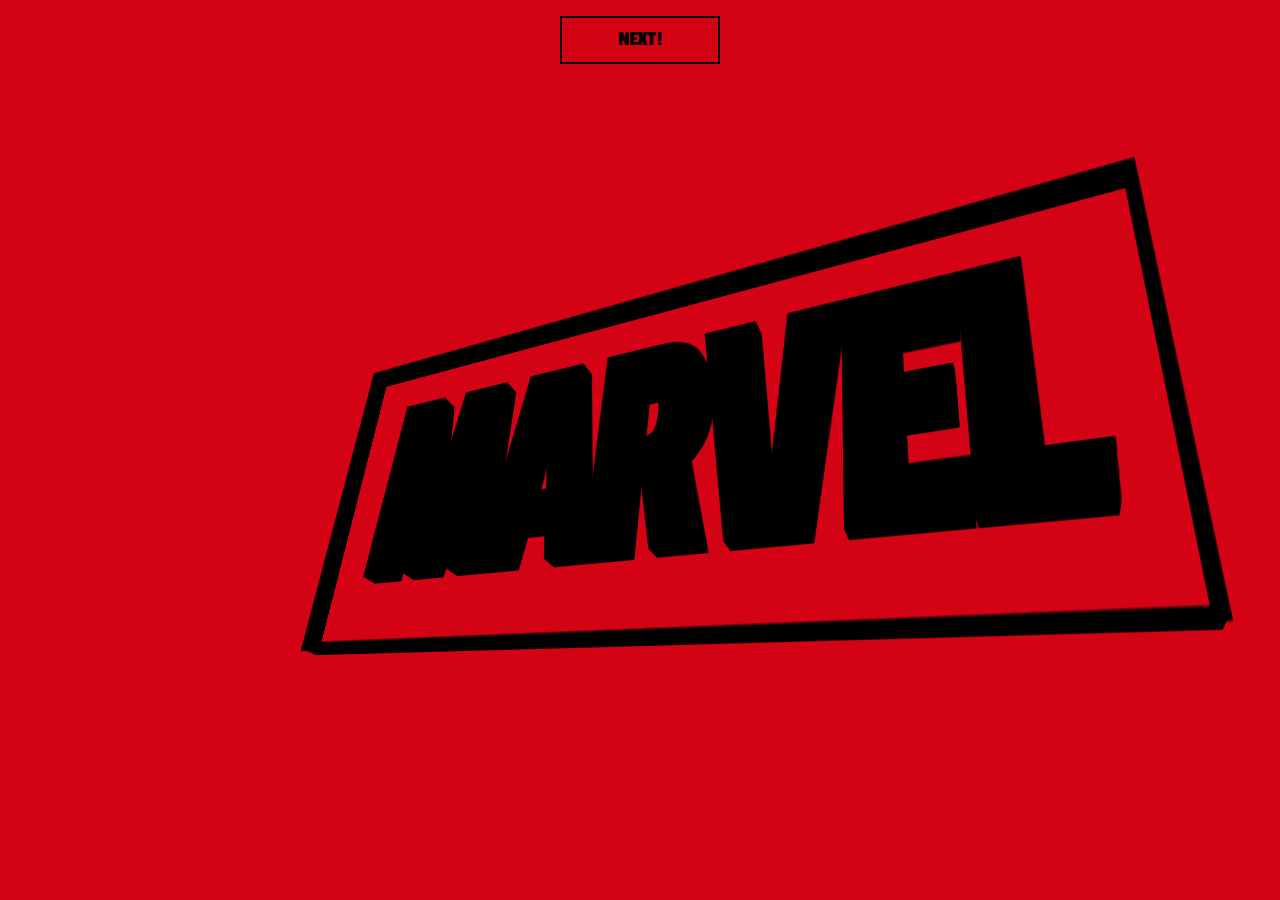
<file: index.html>
<!DOCTYPE html>
<html lang="en">
<head>
    <meta charset="UTF-8">
    <meta http-equiv="X-UA-Compatible" content="IE=edge">
    <meta name="viewport" content="width=device-width, initial-scale=1.0">
    <link rel="stylesheet" href="intro.css">
    <title>Marvel Movies</title>
</head>
<body>
    <input class="retrigger" type="radio" name="rerun" id="retrigger--1" /><input class="retrigger" type="radio" name="rerun" id="retrigger--2" checked="checked" />
<div class="bg"></div>
<div class="buttons"><label class="button button--1" onclick="window.location.href='opcoes.html';" for="retrigger--1">NEXT!</label><label class="button button--2" onclick="window.location.href='opcoes.html';" for="retrigger--2">NEXT!</label></div>
<div class="pane">
    <div class="rotate">
        <div class="logo">MARVEL</div>
        <div class="logo">MARVEL</div>
        <div class="logo">MARVEL</div>
        <div class="logo">MARVEL</div>
        <div class="logo">MARVEL</div>
        <div class="logo">MARVEL</div>
        <div class="logo">MARVEL</div>
        <div class="logo">MARVEL</div>
        <div class="logo">MARVEL</div>
        <div class="logo">MARVEL</div>
        <div class="logo">MARVEL</div>
        <div class="logo">MARVEL</div>
        <div class="logo">MARVEL</div>
        <div class="logo">MARVEL</div>
        <div class="logo">MARVEL</div>
        <div class="logo">MARVEL</div>
        <div class="logo">MARVEL</div>
        <div class="logo">MARVEL</div>
        <div class="logo">MARVEL</div>
        <div class="logo">MARVEL</div>
    </div>
</div>
</body>
</html>
</file>
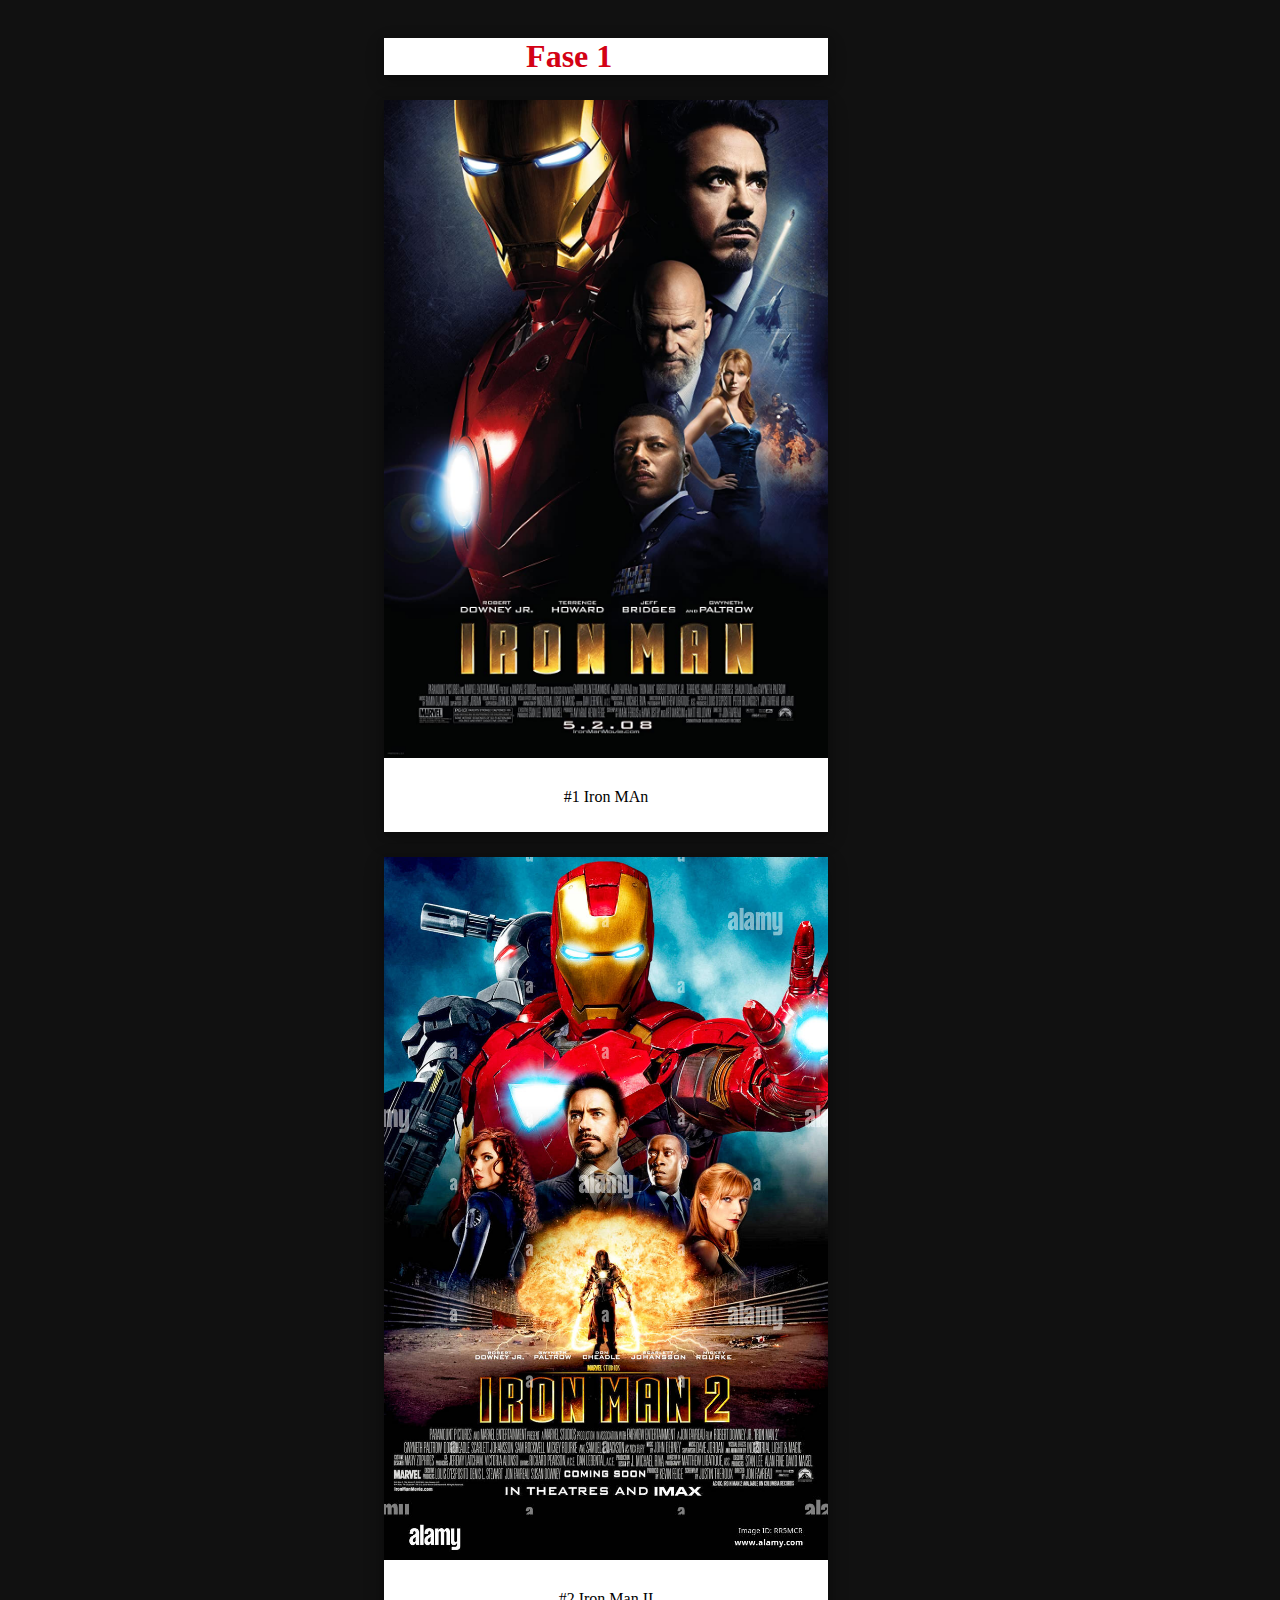
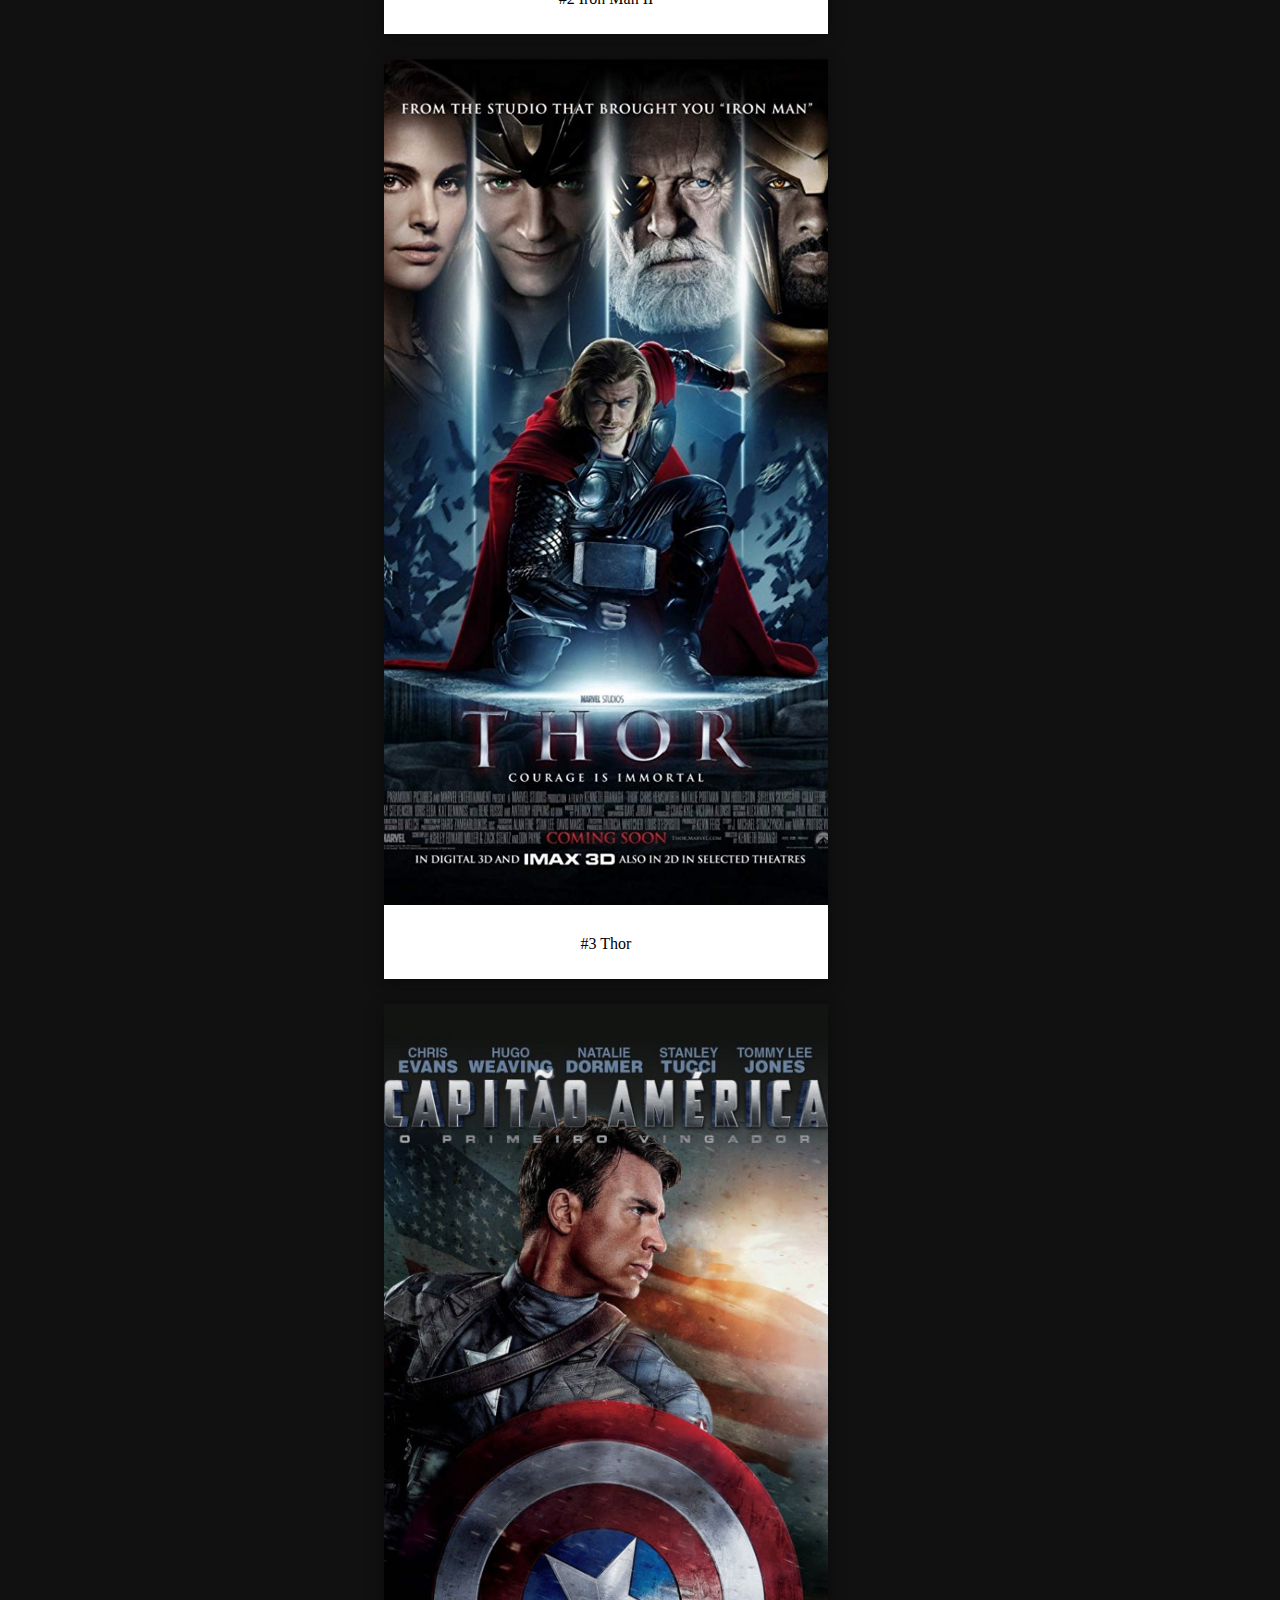
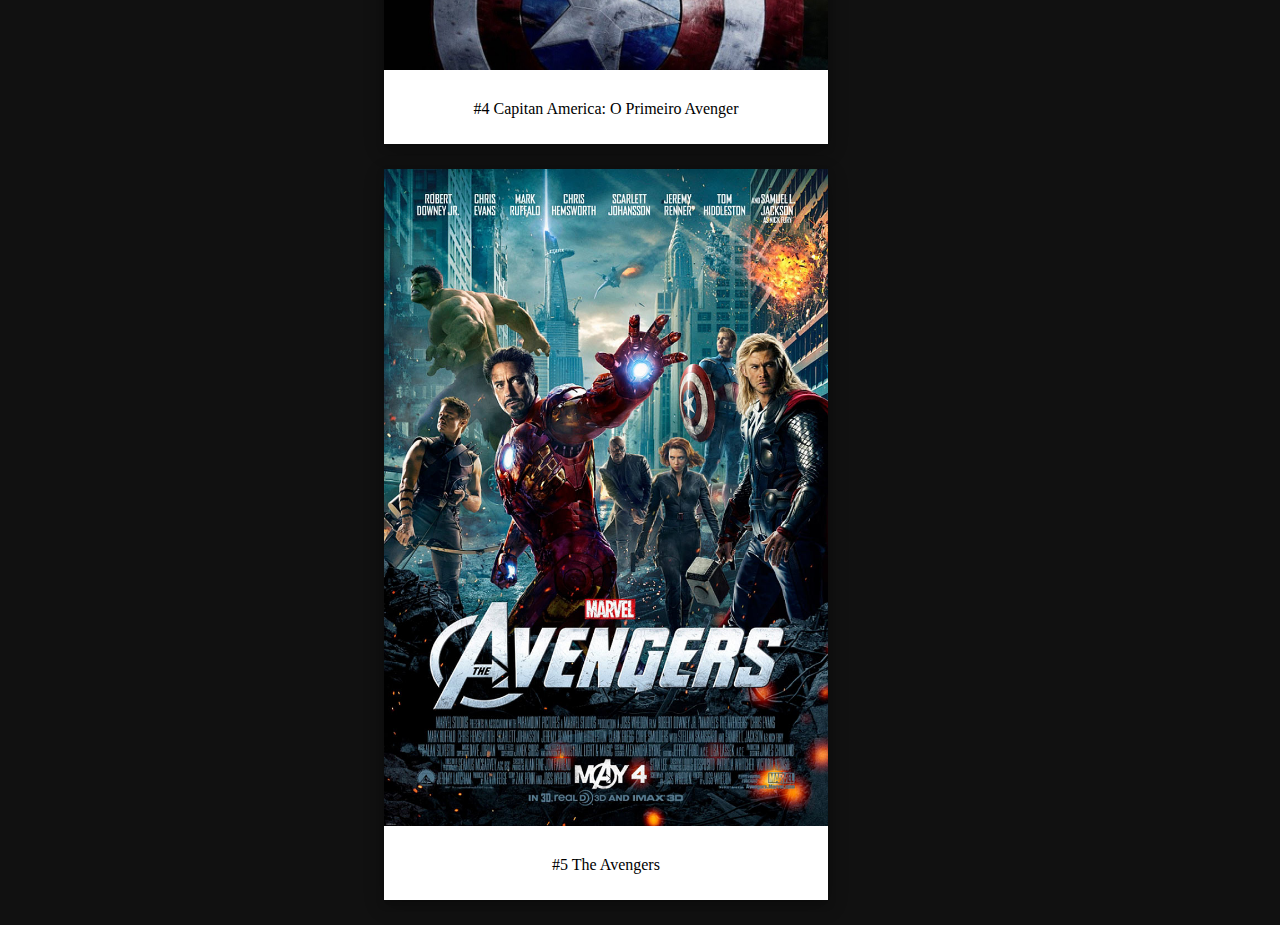
<file: fase-1.html>
<!DOCTYPE html>
<html lang="en">
<head>
  <meta charset="UTF-8">
  <meta http-equiv="X-UA-Compatible" content="IE=edge">
  <meta name="viewport" content="width=device-width, initial-scale=1.0">
  <link rel="stylesheet" href="fase-1.css">
  <title>Marvel Movies</title>
</head>
<body>

<div class="polaroid">
    <div class="fases">
    <h1>Fase 1</h1>
    </div>
</div>
  
  
  <div class="polaroid">
    <a target="_blank" href="https://www.disneyplus.com/pt-pt?&cid=DSS-Search-Google-71700000072617370-&s_kwcid=AL!8468!3!585753067655!e!!g!!disney%20plus&gclid=Cj0KCQiA_bieBhDSARIsADU4zLc7kcl0SXPZ5_do8AXqpuFjiuRJqg5jJRqrVvsRPSnCkTUqA0OVklIaAntfEALw_wcB&gclsrc=aw.ds"><img src="iron.Man.2008.jpg" alt="5 Terre" style="width: 100%"></a>
    <div class="container">
    <p>#1 Iron MAn</p>
    </div>
  </div>
  
  <div class="polaroid">
    <a target="_blank" href="https://www.disneyplus.com/pt-pt?&cid=DSS-Search-Google-71700000072617370-&s_kwcid=AL!8468!3!585753067655!e!!g!!disney%20plus&gclid=Cj0KCQiA_bieBhDSARIsADU4zLc7kcl0SXPZ5_do8AXqpuFjiuRJqg5jJRqrVvsRPSnCkTUqA0OVklIaAntfEALw_wcB&gclsrc=aw.ds"><img src="iron.man.2.jpeg" alt="Norther Lights" style="width:100%"></a>
    <div class="container">
    <p>#2 Iron Man II</p>
    </div>
  </div>

  <div class="polaroid">
    <a target="_blank" href="https://www.disneyplus.com/pt-pt?&cid=DSS-Search-Google-71700000072617370-&s_kwcid=AL!8468!3!585753067655!e!!g!!disney%20plus&gclid=Cj0KCQiA_bieBhDSARIsADU4zLc7kcl0SXPZ5_do8AXqpuFjiuRJqg5jJRqrVvsRPSnCkTUqA0OVklIaAntfEALw_wcB&gclsrc=aw.ds"><img src="thor.1.jpeg" alt="Norther Lights" style="width:100%"></a>
    <div class="container">
    <p>#3 Thor</p>
    </div>
  </div>

  <div class="polaroid">
    <a target="_blank" href="https://www.disneyplus.com/pt-pt?&cid=DSS-Search-Google-71700000072617370-&s_kwcid=AL!8468!3!585753067655!e!!g!!disney%20plus&gclid=Cj0KCQiA_bieBhDSARIsADU4zLc7kcl0SXPZ5_do8AXqpuFjiuRJqg5jJRqrVvsRPSnCkTUqA0OVklIaAntfEALw_wcB&gclsrc=aw.ds"><img src="capitan.america.1.jpeg" alt="Norther Lights" style="width:100%"></a>
    <div class="container">
    <p>#4 Capitan America: O Primeiro Avenger</p>
    </div>
  </div>

  <div class="polaroid">
    <a target="_blank" href="https://www.disneyplus.com/pt-pt?&cid=DSS-Search-Google-71700000072617370-&s_kwcid=AL!8468!3!585753067655!e!!g!!disney%20plus&gclid=Cj0KCQiA_bieBhDSARIsADU4zLc7kcl0SXPZ5_do8AXqpuFjiuRJqg5jJRqrVvsRPSnCkTUqA0OVklIaAntfEALw_wcB&gclsrc=aw.ds"><img src="avengers.1.jpg" alt="Norther Lights" style="width:100%"></a>
    <div class="container">
    <p>#5 The Avengers</p>
    </div>
  </div>
  
  </body>
</html>
</file>
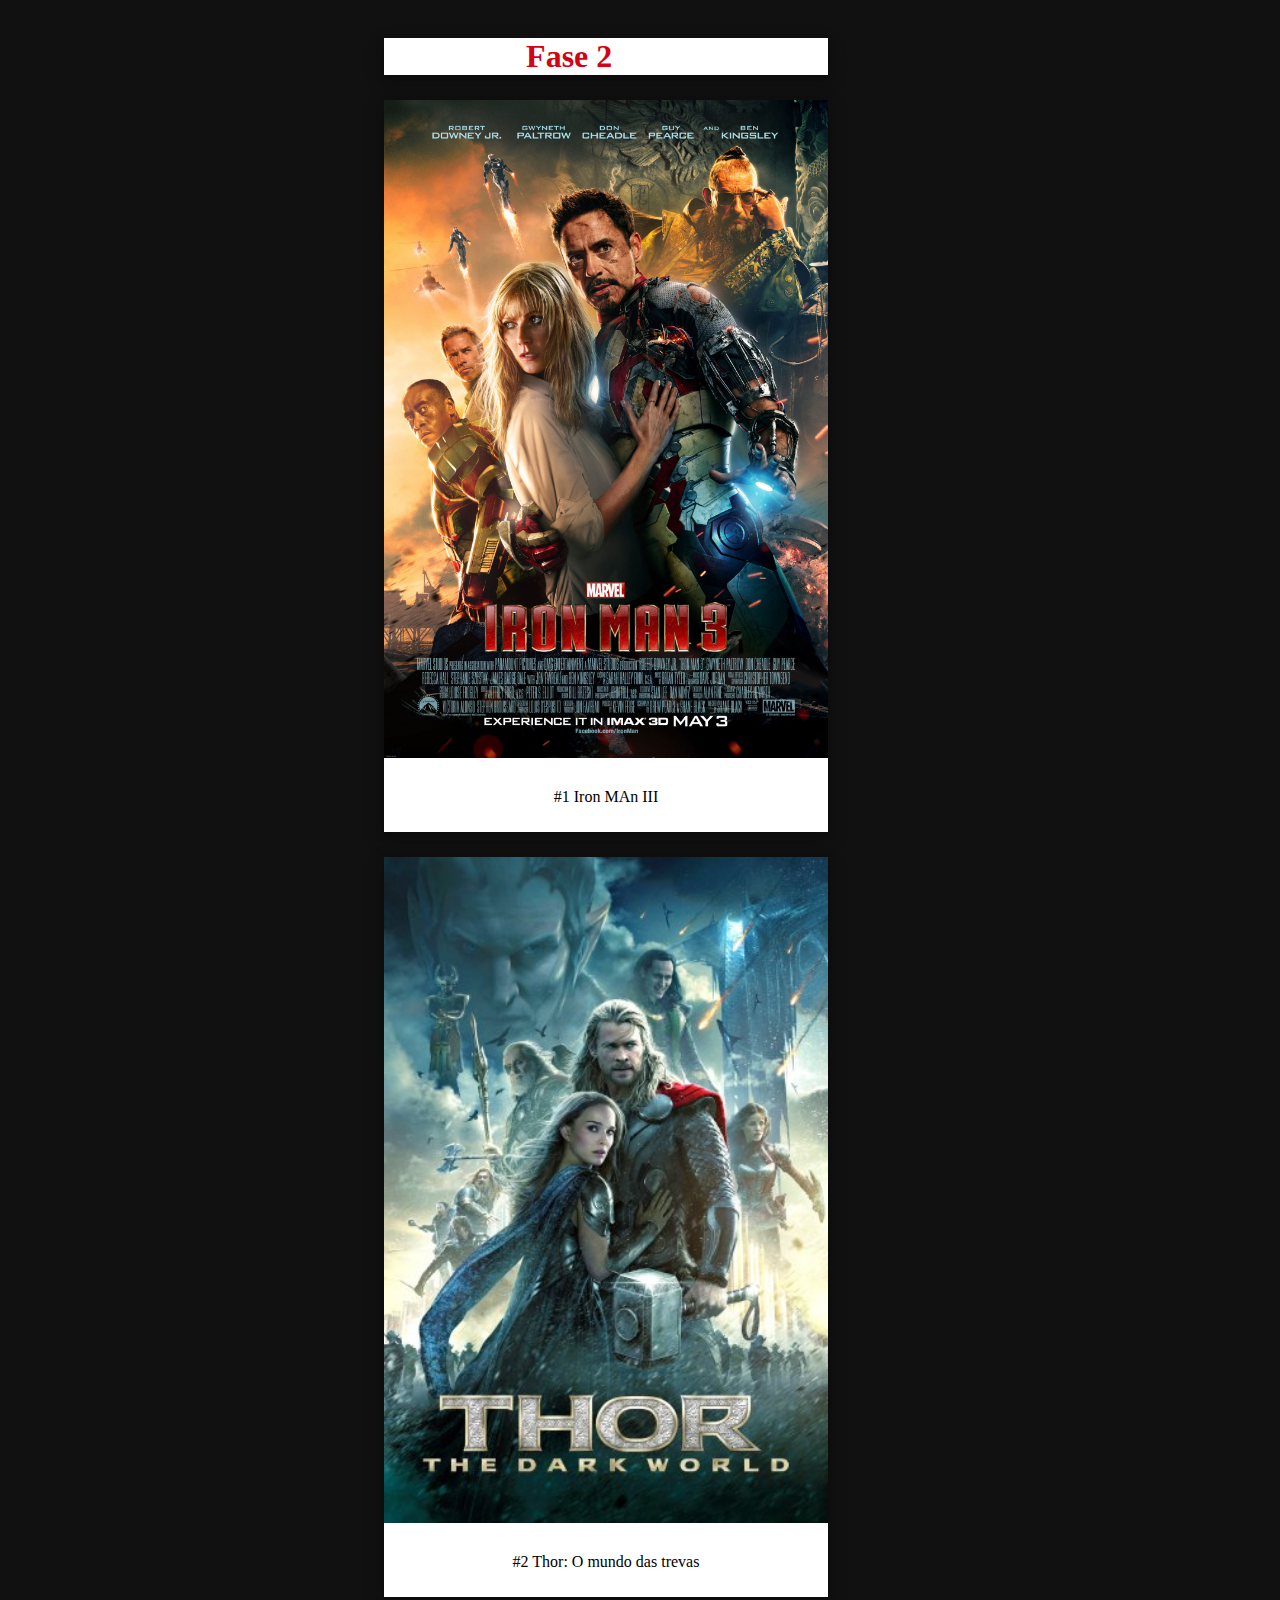
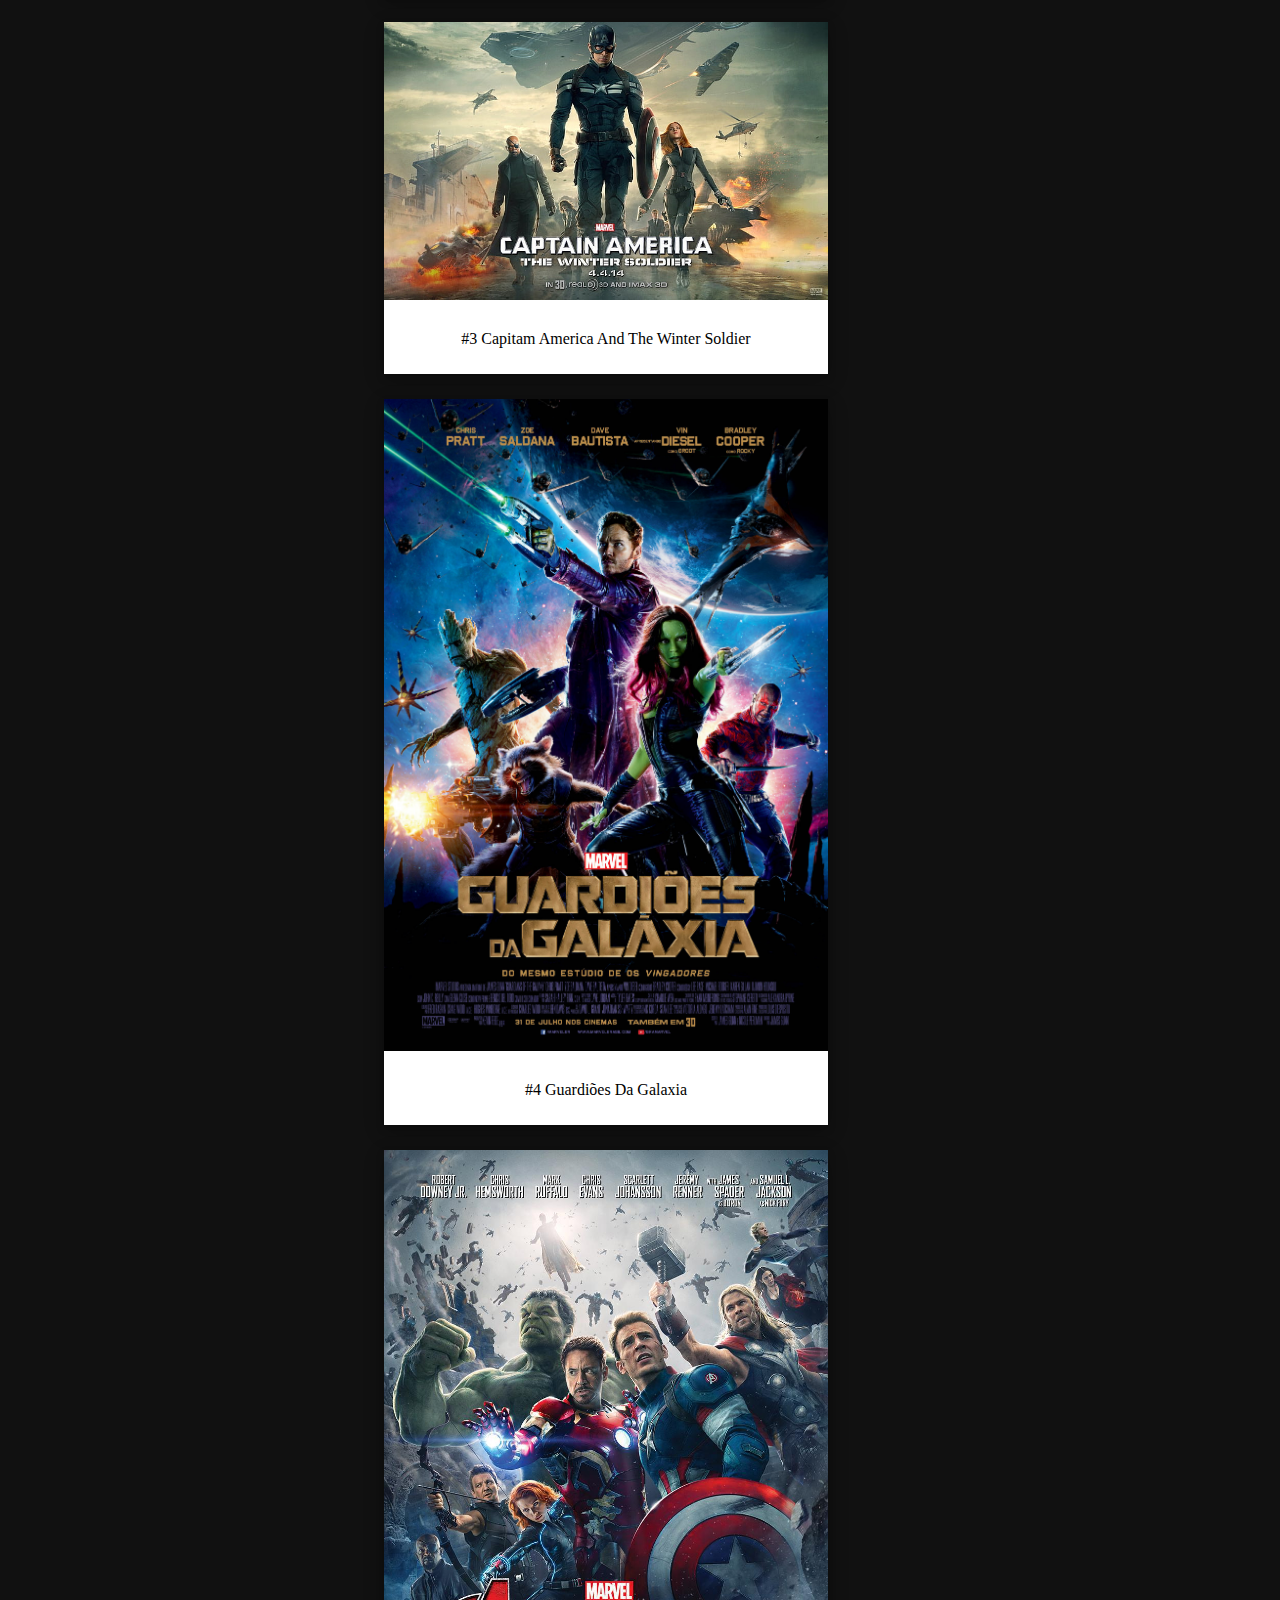
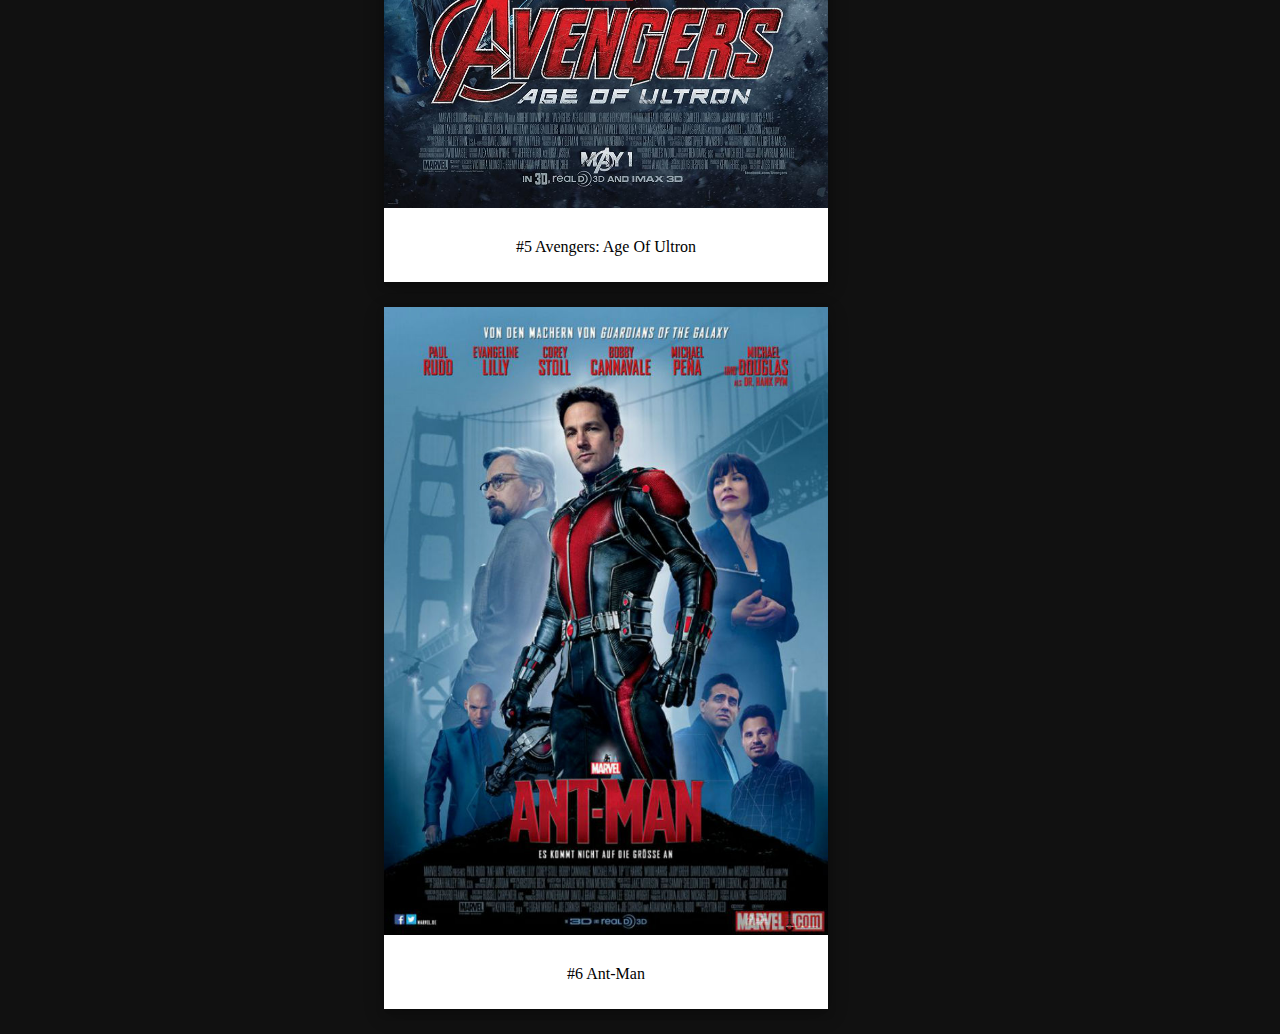
<file: fase-2.html>
<!DOCTYPE html>
<html lang="en">
<head>
  <meta charset="UTF-8">
  <meta http-equiv="X-UA-Compatible" content="IE=edge">
  <meta name="viewport" content="width=device-width, initial-scale=1.0">
  <link rel="stylesheet" href="fase-2.css">
  <title>Marvel Movies</title>
</head>
<body>
    <div class="polaroid">
        <div class="fases">
        <h1>Fase 2</h1>
        </div>
    </div>


  
  <div class="polaroid">
    <a target="_blank" href="https://www.disneyplus.com/pt-pt?&cid=DSS-Search-Google-71700000072617370-&s_kwcid=AL!8468!3!585753067655!e!!g!!disney%20plus&gclid=Cj0KCQiA_bieBhDSARIsADU4zLc7kcl0SXPZ5_do8AXqpuFjiuRJqg5jJRqrVvsRPSnCkTUqA0OVklIaAntfEALw_wcB&gclsrc=aw.ds"><img src="iron.man.3.jpeg" alt="5 Terre" style="width: 100%"></a>
    <div class="container">
    <p>#1 Iron MAn III</p>
    </div>
  </div>

  <div class="polaroid">
    <a target="_blank" href="https://www.disneyplus.com/pt-pt?&cid=DSS-Search-Google-71700000072617370-&s_kwcid=AL!8468!3!585753067655!e!!g!!disney%20plus&gclid=Cj0KCQiA_bieBhDSARIsADU4zLc7kcl0SXPZ5_do8AXqpuFjiuRJqg5jJRqrVvsRPSnCkTUqA0OVklIaAntfEALw_wcB&gclsrc=aw.ds"><img src="thor.2.jpeg" alt="5 Terre" style="width: 100%"></a>
    <div class="container">
    <p>#2 Thor: O mundo das trevas</p>
    </div>
  </div>

  <div class="polaroid">
    <a target="_blank" href="https://www.disneyplus.com/pt-pt?&cid=DSS-Search-Google-71700000072617370-&s_kwcid=AL!8468!3!585753067655!e!!g!!disney%20plus&gclid=Cj0KCQiA_bieBhDSARIsADU4zLc7kcl0SXPZ5_do8AXqpuFjiuRJqg5jJRqrVvsRPSnCkTUqA0OVklIaAntfEALw_wcB&gclsrc=aw.ds"><img src="capitan.america.2.jpeg" alt="5 Terre" style="width: 100%"></a>
    <div class="container">
    <p>#3 Capitam America And The Winter Soldier</p>
    </div>
  </div>

  <div class="polaroid">
    <a target="_blank" href="https://www.disneyplus.com/pt-pt?&cid=DSS-Search-Google-71700000072617370-&s_kwcid=AL!8468!3!585753067655!e!!g!!disney%20plus&gclid=Cj0KCQiA_bieBhDSARIsADU4zLc7kcl0SXPZ5_do8AXqpuFjiuRJqg5jJRqrVvsRPSnCkTUqA0OVklIaAntfEALw_wcB&gclsrc=aw.ds"><img src="guardioes.galaxia.jpeg" alt="5 Terre" style="width: 100%"></a>
    <div class="container">
    <p>#4 Guardiões Da Galaxia</p>
    </div>
  </div>

  <div class="polaroid">
    <a target="_blank" href="https://www.disneyplus.com/pt-pt?&cid=DSS-Search-Google-71700000072617370-&s_kwcid=AL!8468!3!585753067655!e!!g!!disney%20plus&gclid=Cj0KCQiA_bieBhDSARIsADU4zLc7kcl0SXPZ5_do8AXqpuFjiuRJqg5jJRqrVvsRPSnCkTUqA0OVklIaAntfEALw_wcB&gclsrc=aw.ds"><img src="avengers.2.jpg" alt="5 Terre" style="width: 100%"></a>
    <div class="container">
    <p>#5 Avengers: Age Of Ultron</p>
    </div>
  </div>

  <div class="polaroid">
    <a target="_blank" href="https://www.disneyplus.com/pt-pt?&cid=DSS-Search-Google-71700000072617370-&s_kwcid=AL!8468!3!585753067655!e!!g!!disney%20plus&gclid=Cj0KCQiA_bieBhDSARIsADU4zLc7kcl0SXPZ5_do8AXqpuFjiuRJqg5jJRqrVvsRPSnCkTUqA0OVklIaAntfEALw_wcB&gclsrc=aw.ds"><img src="ant.man..jpeg" alt="5 Terre" style="width: 100%"></a>
    <div class="container">
    <p>#6 Ant-Man</p>
    </div>
  </div>
</file>
<file: intro.css>
@import url(https://fonts.googleapis.com/css?family=Passion+One);
 body {
	 background: #d30215;
	 overflow: hidden;
	 margin: 0;
	 font-family: 'Passion One', impact;
}
 .bg {
	 position: absolute;
	 top: 0;
	 right: 0;
	 bottom: 0;
	 left: 0;
	 background: url('https://s3-us-west-2.amazonaws.com/s.cdpn.io/28359/marvel.jpg');
	 animation: fade 6s steps(30) forwards;
}
 #retrigger--1:checked ~ .bg {
	 animation-name: fade--1;
}
 #retrigger--2:checked ~ .bg {
	 animation-name: fade--2;
}
 @keyframes fade--1 {
	 0% {
		 background-position: 0 0;
		 opacity: 1;
	}
	 50% {
		 background-position: 2000% 2000%;
		 opacity: 0.6;
	}
	 100% {
		 background-position: -2000% -2000%;
		 opacity: 0;
	}
}
 @keyframes fade--2 {
	 0% {
		 background-position: 0 0;
		 opacity: 1;
	}
	 50% {
		 background-position: 2000% 2000%;
		 opacity: 0.6;
	}
	 100% {
		 background-position: -2000% -2000%;
		 opacity: 0;
	}
}
 .pane {
	 position: absolute;
	 top: 50%;
	 left: 50%;
	 transform: translate(-50%, -50%) scaleY(1.3);
	 perspective: 700px;
}
 .rotate {
	 position: absolute;
	 top: 50%;
	 left: 50%;
	 transform: translate(-50%, -50%) rotate3d(1, -1, 0, 40deg) scale(2);
	 transform-style: preserve-3d;
	 animation: rotate 6s 2s forwards;
}
 #retrigger--1:checked ~ .pane .rotate {
	 animation-name: rotate--1;
}
 #retrigger--2:checked ~ .pane .rotate {
	 animation-name: rotate--2;
}
 @keyframes rotate--1 {
	 0% {
		 transform: translate(-50%, -50%) rotate3d(1, -1, 0, 40deg) scale(2);
	}
	 50% {
		 transform: translate(-50%, -50%) rotate3d(0, 0, 0, 0deg) scale(1.1);
	}
	 100% {
		 transform: translate(-50%, -50%) rotate3d(0, 0, 0, 0deg) scale(1);
	}
}
 @keyframes rotate--2 {
	 0% {
		 transform: translate(-50%, -50%) rotate3d(1, -1, 0, 40deg) scale(2);
	}
	 50% {
		 transform: translate(-50%, -50%) rotate3d(0, 0, 0, 0deg) scale(1.1);
	}
	 100% {
		 transform: translate(-50%, -50%) rotate3d(0, 0, 0, 0deg) scale(1);
	}
}
 .logo {
	 position: absolute;
	 top: 50%;
	 left: 50%;
	 transform-style: preserve-3d;
	 transform: translate(-50%, -50%);
	 font-size: 9em;
	 letter-spacing: -0.06em;
	 animation: hide 8s linear forwards;
	 padding: 0 0.2em;
	 line-height: 1;
	 border: 0.02em solid black;
}
 #retrigger--1:checked ~ .pane .logo {
	 animation-name: hide--1;
}
 #retrigger--2:checked ~ .pane .logo {
	 animation-name: hide--2;
}
 .logo:nth-child(1) {
	 animation: change 8s steps(30) forwards;
	 background: url('https://s3-us-west-2.amazonaws.com/s.cdpn.io/28359/marvel.jpg');
	 background-size: 2000px auto;
	 -webkit-background-clip: text;
	 -webkit-filter: drop-shadow(0 -1px 0 black) drop-shadow(0 1px 0 black) drop-shadow(1px 0 0 black) drop-shadow(-1px 0 0 black);
	 color: transparent;
}
 #retrigger--1:checked ~ .pane .logo:nth-child(1) {
	 animation-name: change--1;
}
 #retrigger--2:checked ~ .pane .logo:nth-child(1) {
	 animation-name: change--2;
}
 .logo:nth-child(2) {
	 transform: translate3d(-50%, -50%, -2px);
}
 .logo:nth-child(3) {
	 transform: translate3d(-50%, -50%, -3px);
}
 .logo:nth-child(4) {
	 transform: translate3d(-50%, -50%, -4px);
}
 .logo:nth-child(5) {
	 transform: translate3d(-50%, -50%, -5px);
}
 .logo:nth-child(6) {
	 transform: translate3d(-50%, -50%, -6px);
}
 .logo:nth-child(7) {
	 transform: translate3d(-50%, -50%, -7px);
}
 .logo:nth-child(8) {
	 transform: translate3d(-50%, -50%, -8px);
}
 .logo:nth-child(9) {
	 transform: translate3d(-50%, -50%, -9px);
}
 .logo:nth-child(10) {
	 transform: translate3d(-50%, -50%, -10px);
}
 .logo:nth-child(11) {
	 transform: translate3d(-50%, -50%, -11px);
}
 .logo:nth-child(12) {
	 transform: translate3d(-50%, -50%, -12px);
}
 .logo:nth-child(13) {
	 transform: translate3d(-50%, -50%, -13px);
}
 .logo:nth-child(14) {
	 transform: translate3d(-50%, -50%, -14px);
}
 .logo:nth-child(15) {
	 transform: translate3d(-50%, -50%, -15px);
}
 .logo:nth-child(16) {
	 transform: translate3d(-50%, -50%, -16px);
}
 .logo:nth-child(17) {
	 transform: translate3d(-50%, -50%, -17px);
}
 .logo:nth-child(18) {
	 transform: translate3d(-50%, -50%, -18px);
}
 .logo:nth-child(19) {
	 transform: translate3d(-50%, -50%, -19px);
}
 .logo:nth-child(20) {
	 transform: translate3d(-50%, -50%, -20px);
}
 @keyframes hide--1 {
	 0% {
		 visibility: visible;
		 opacity: 1;
	}
	 100% {
		 visibility: hidden;
		 opacity: 0;
	}
}
 @keyframes hide--2 {
	 0% {
		 visibility: visible;
		 opacity: 1;
	}
	 100% {
		 visibility: hidden;
		 opacity: 0;
	}
}
 @keyframes change--1 {
	 0% {
		 background-position: 0 0;
		 color: rgba(150, 150, 0, 0.4);
		 -webkit-filter: drop-shadow(0 -1px 0 black) drop-shadow(0 1px 0 black) drop-shadow(1px 0 0 black) drop-shadow(-1px 0 0 black);
		 border-color: black;
	}
	 50% {
		 background-position: 200% 200%;
		 color: rgba(150, 150, 0, 0.4);
		 -webkit-filter: drop-shadow(0 -1px 0 black) drop-shadow(0 1px 0 black) drop-shadow(1px 0 0 black) drop-shadow(-1px 0 0 black);
		 border-color: white;
	}
	 100% {
		 background-position: -200% -200%;
		 color: white;
		 -webkit-filter: drop-shadow(0 0 0 white) drop-shadow(0 0 0 white) drop-shadow(0 0 0 white) drop-shadow(0 0 0 white);
		 border-color: white;
	}
}
 @keyframes change--2 {
	 0% {
		 background-position: 0 0;
		 color: rgba(150, 150, 0, 0.4);
		 -webkit-filter: drop-shadow(0 -1px 0 black) drop-shadow(0 1px 0 black) drop-shadow(1px 0 0 black) drop-shadow(-1px 0 0 black);
		 border-color: black;
	}
	 50% {
		 background-position: 200% 200%;
		 color: rgba(150, 150, 0, 0.4);
		 -webkit-filter: drop-shadow(0 -1px 0 black) drop-shadow(0 1px 0 black) drop-shadow(1px 0 0 black) drop-shadow(-1px 0 0 black);
		 border-color: white;
	}
	 100% {
		 background-position: -200% -200%;
		 color: white;
		 -webkit-filter: drop-shadow(0 0 0 white) drop-shadow(0 0 0 white) drop-shadow(0 0 0 white) drop-shadow(0 0 0 white);
		 border-color: white;
	}
}
 .retrigger {
	 position: absolute;
	 left: -5em;
	 opacity: 0;
}
 @keyframes buttons--1 {
	 0%, 99% {
		 visibility: hidden;
	}
	 100% {
		 visibility: visible;
	}
}
 @keyframes buttons--2 {
	 0%, 99% {
		 visibility: hidden;
	}
	 100% {
		 visibility: visible;
	}
}
 .buttons {
	 position: absolute;
	 z-index: 3;
	 top: 1em;
	 left: 50%;
	 width: 10em;
	 margin-left: -5em;
	 height: 2em;
	 line-height: 2em;
	 text-align: center;
	 cursor: pointer;
	 user-select: none;
	 animation: button 8s linear;
}
 #retrigger--1:checked ~ .buttons {
	 animation-name: buttons--1;
}
 #retrigger--2:checked ~ .buttons {
	 animation-name: buttons--2;
}
 .buttons .button {
	 padding: 0.3em 1em;
	 color: black;
	 font-size: 1.3em;
	 display: none;
	 cursor: pointer;
	 border: 2px solid black;
}
 .buttons .button:hover {
	 color: white;
	 background: black;
}
 #retrigger--2:checked ~ .buttons .button--1 {
	 display: block;
}
 #retrigger--1:checked ~ .buttons .button--2 {
	 display: block;
}

@media only screen and (min-width: 600px){


}
</file>
<file: fase-1.css>
body {
  margin-top: 3%;  
  margin-left: 30%;;
  background-color: #111;
  }
  
  div.polaroid {
    width: 50%;
    background-color: white;
    box-shadow: 0 4px 8px 0 rgba(0, 0, 0, 0.2), 0 6px 20px 0 rgba(0, 0, 0, 0.19);
    margin-bottom: 25px;
  }
  
  div.container {
    text-align: center;
    padding: 10px 20px;
  }
  
  h1{
    margin-left: 7%;
    color: #d30215;
    justify-content: center;
    padding-left: 25% ;
  }

  @media only screen and (min-width: 600px){


  }
</file>
<file: fase-2.css>
body {
    margin-top: 3%;  
    margin-left: 30%;;
    background-color: #111;
    }
    
    div.polaroid {
      width: 50%;
      background-color: white;
      box-shadow: 0 4px 8px 0 rgba(0, 0, 0, 0.2), 0 6px 20px 0 rgba(0, 0, 0, 0.19);
      margin-bottom: 25px;
    }
    
    div.container {
      text-align: center;
      padding: 10px 20px;
    }
    
    h1{
      margin-left: 7%;
      color: #d30215;
      justify-content: center;
      padding-left: 25% ;
    }

    @media only screen and (min-width: 600px){


    }
</file>
